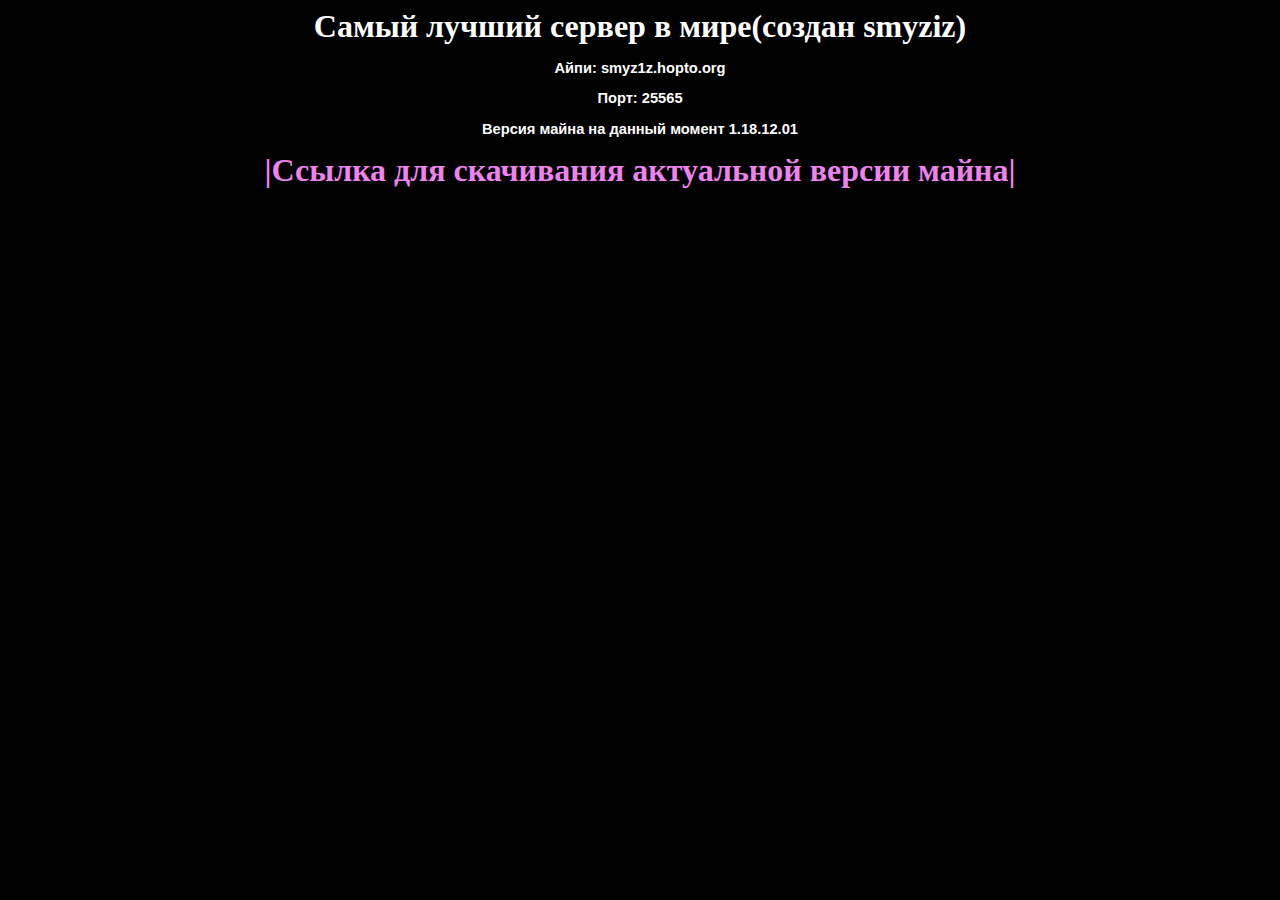
<file: index.html>
<html>
<head>
<meta charset="utf-8">
<title>smyziz server</title>
  <style>
   h1 {
    font-family: 'Times New Roman', Times, serif;*/ 
    font-size: 250%;
   } 
   p {
    font-family: Verdana, Arial, Helvetica, sans-serif; 
    font-size: 11pt;
   }
   a {
   text-decoration: none;
    color: #ee82ee; /* Цвет ссылок */
   }
   a:visited {
    color: #da70d6; /* Цвет посещенных ссылок */
   }
   a:active {
    color: #ff0ff; /* Цвет активных ссылок */
   }
  </style>
</head>
<body bgcolor="black" margin=center>
<h1 style="color:white; text-align:center;" text-size=18pt>Самый лучший сервер в мире(создан smyziz)</t1>
<p style="text-align: center;">Айпи: smyz1z.hopto.org</p>
<p style="text-align: center;">Порт: 25565</p>
<p style="text-align: center;">Версия майна на данный момент 1.18.12.01</p>
<a href="https://drive.google.com/uc?export=download&confirm=no_antivirus&id=1IXDogMY7ZP3-ugeygPnC3ul45AcWE-3Q" download>|Ссылка для скачивания актуальной версии майна|</a>
</body>
</html>
</file>
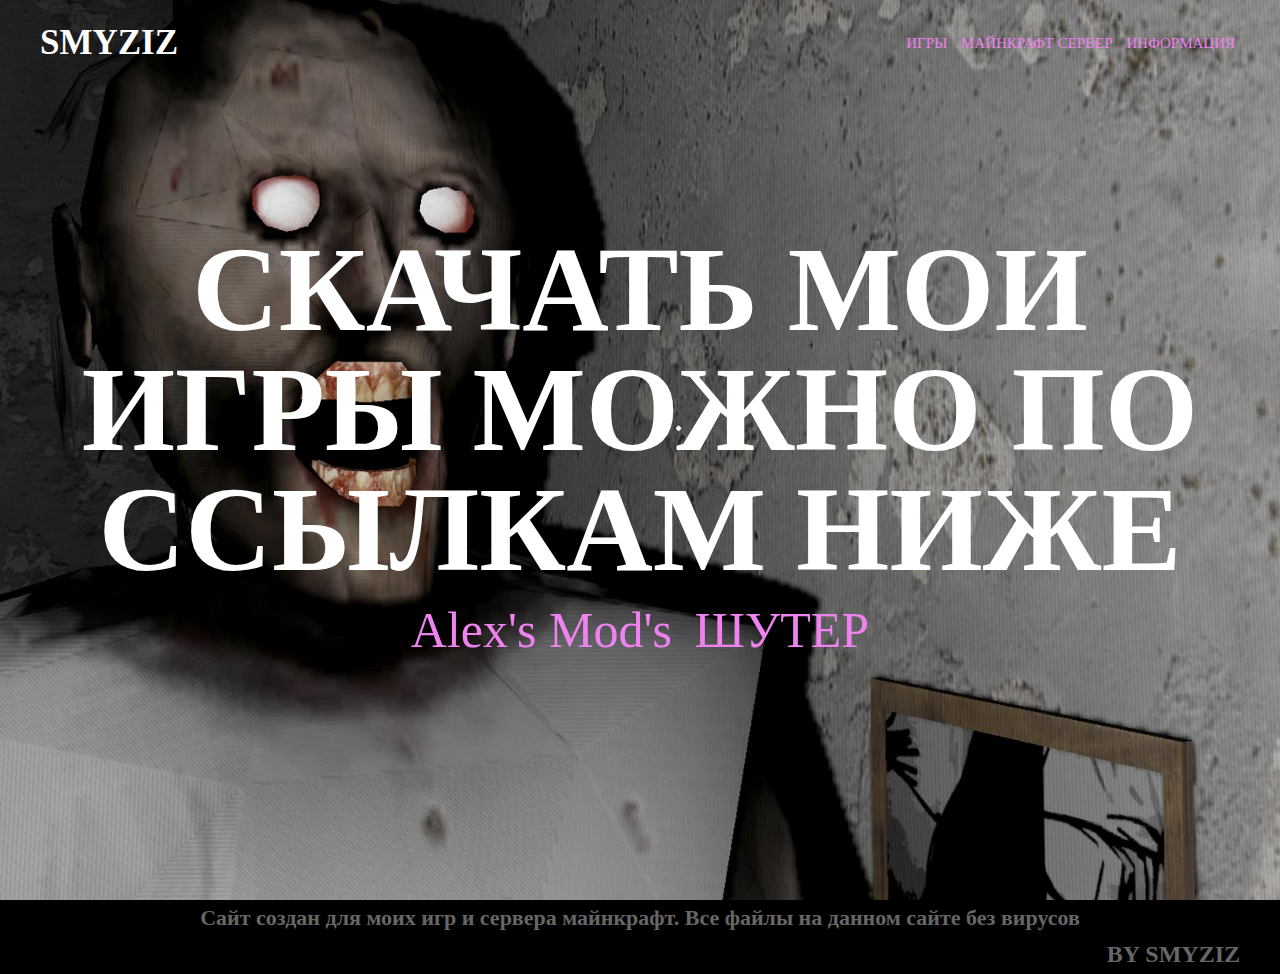
<file: game.html>
<!DOCTYPE html>
<html>
<head>
    <meta charset="UTF-8">
    <meta name="viewport" content="width=device-width, initial-scale=1">
    <link rel="stylesheet" href="Assets/css/style.css">
    <title>smyziz game</title>
</head>
    <body>
        <header class="header">
            <div class="container">
                <div class="header__inner">
                    <div class="header__logo">SMYZIZ</div>
                    <nav>
                        <a class="nav__link" href='game.html'>ИГРЫ</a>
                        <a class="nav__link" href='server.html'>МАЙНКРАФТ СЕРВЕР</a>
                        <a class="nav__link" href='#'>ИНФОРМАЦИЯ</a>
                    </nav>
                </div>
            </div>
        </header>
        
        <div class="intro">
            <div class="container">
                <div class="intro__inner">
                    <h1 class="intro__title">СКАЧАТЬ МОИ ИГРЫ МОЖНО ПО ССЫЛКАМ НИЖЕ</h1>
                    
                    <nav style="font-size: 50px; text-align: center">
                        <a class="nav__link" href='game1.html'>Alex's Mod's</a>
                        <a class="nav__link" href='game2.html'>ШУТЕР</a>
                    </nav>
                </div>
            </div>
        </div>
        <outro class="outro__intro">
            <div class="container">
                <h2 class="outro__subtitle">Сайт создан для моих игр и сервера майнкрафт. Все файлы на данном сайте без вирусов</h2>
                <h3 class="outro__tag">BY SMYZIZ</h3>
            </div>
        </outro>
    </body>
</html>
</file>
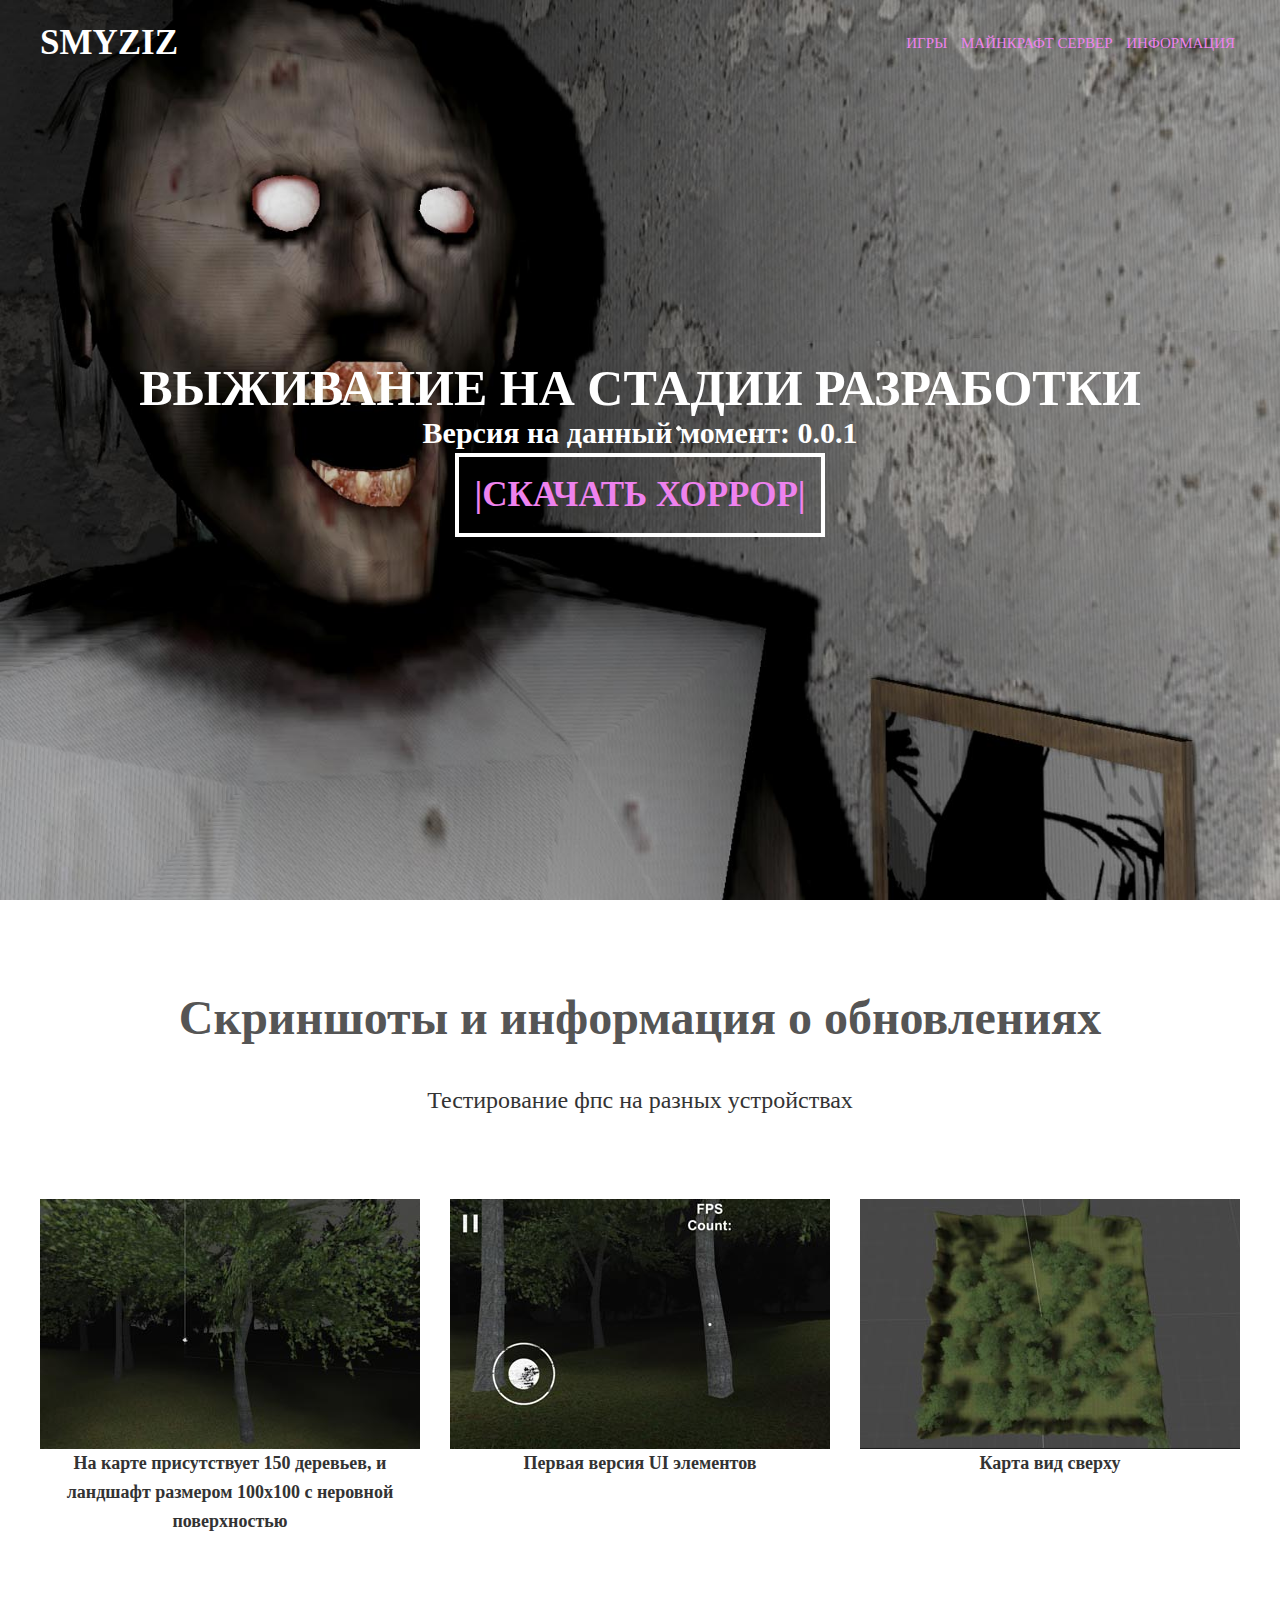
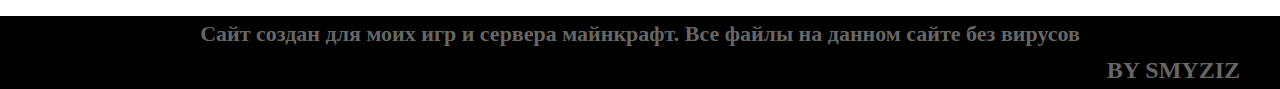
<file: game1.html>
<!DOCTYPE html>
<html>
<head>
    <meta charset="UTF-8">
    <meta name="viewport" content="width=device-width, initial-scale=1">
    <link rel="stylesheet" href="Assets/css/style.css">
    <title>smyziz game</title>
</head>
    <body>
        <header class="header">
            <div class="container">
                <div class="header__inner">
                    <div class="header__logo">SMYZIZ</div>
                    <nav>
                        <a class="nav__link" href='game.html'>ИГРЫ</a>
                        <a class="nav__link" href='server.html'>МАЙНКРАФТ СЕРВЕР</a>
                        <a class="nav__link" href='#'>ИНФОРМАЦИЯ</a>
                    </nav>
                </div>
            </div>
        </header>
        
        <div class="intro">
            <div class="container">
                <div class="intro__inner">
                    <h1 class="intro__title" style="font-size: 50px">ВЫЖИВАНИЕ НА СТАДИИ РАЗРАБОТКИ</h1>
                    <h2 class="intro__subtitle" style="font-size: 30px; text-transform: none; text-align: center">Версия на данный момент: 0.0.1</h2>
                    <nav style="font-size: 50px; text-align: center">
                        <a class="btn" href="https://drive.google.com/uc?export=download&confirm=no_antivirus&id=1obBHPG0lM8Ff-XcdfQzvdKXfPgq9Rph5" download="">|СКАЧАТЬ ХОРРОР|</a>
                    </nav>
                </div>
            </div>
        </div>
        <section class="section">
            <div class="container">
                <div class="section__header">
                    <h2 class="section__suptitle">Скриншоты и информация о обновлениях</h2>
                    <div class="section__text">
                        <p>Тестирование фпс на разных устройствах</p>
                    </div>
                </div>
                <div class="about">
                    <div class="about__item">
                        <div class="about__img">
                            <img src="Assets/images/about/about-1.1.jpg" alt="">
                        </div>
                        <div class="about__subtitle">
                            <h2 class="about__text">На карте присутствует 150 деревьев, и ландшафт размером 100x100 с неровной поверхностью</h2>
                        </div>
                    </div>
                    <div class="about__item">
                        <div class="about__img">
                            <img src="Assets/images/about/about-1.2.jpg" alt="">
                        </div>
                        <div class="about__subtitle">
                            <h2 class="about__text">Первая версия UI элементов</h2>
                        </div>
                    </div>
                    <div class="about__item">
                        <div class="about__img">
                            <img src="Assets/images/about/about-1.3.jpg" alt="">
                        </div>
                        <div class="about__subtitle">
                            <h2 class="about__text">Карта вид сверху</h2>
                        </div>
                    </div>
                </div>
            </div>
        </section>
        <outro class="outro__intro">
            <div class="container">
                <h2 class="outro__subtitle">Сайт создан для моих игр и сервера майнкрафт. Все файлы на данном сайте без вирусов</h2>
                <h3 class="outro__tag">BY SMYZIZ</h3>
            </div>
        </outro>
    </body>
</html>
</file>
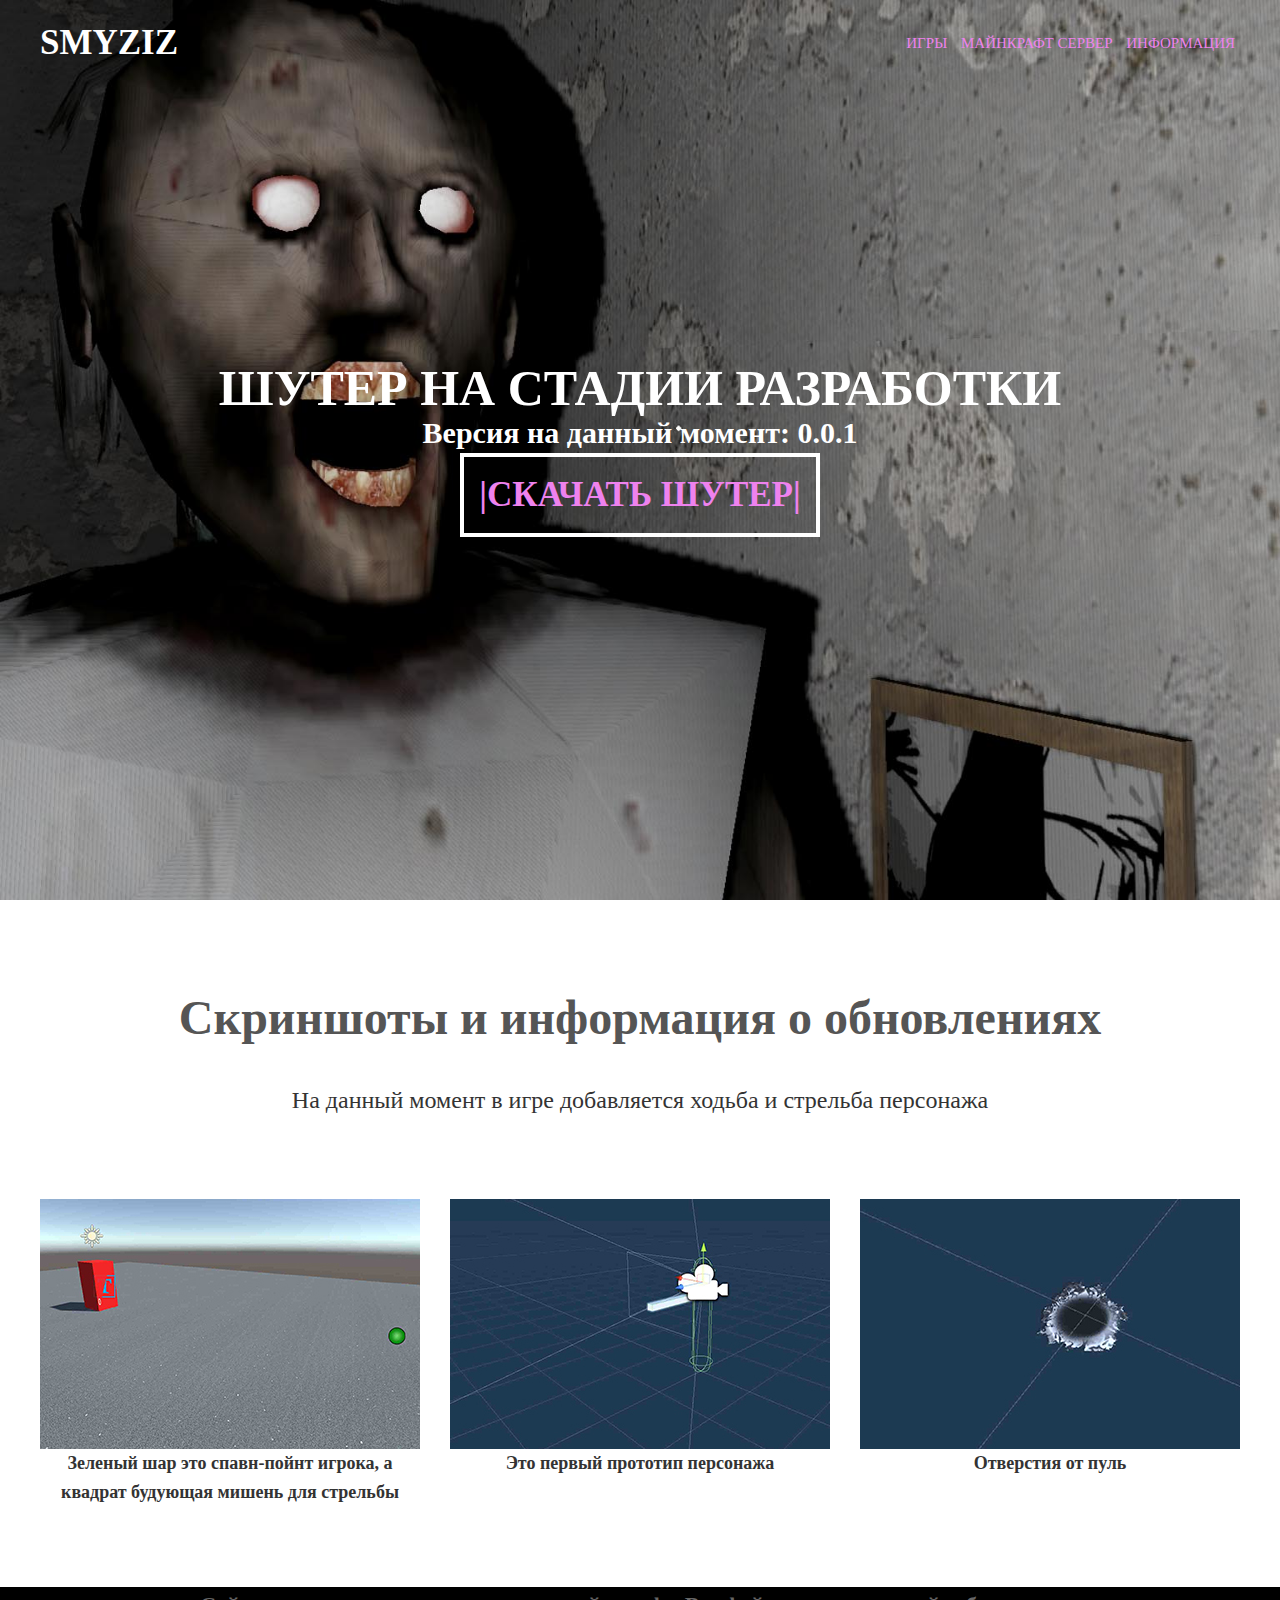
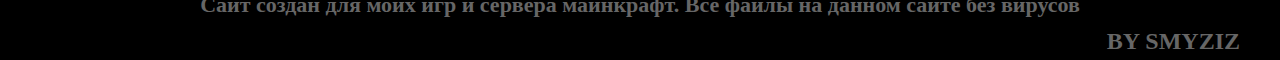
<file: game2.html>
<!DOCTYPE html>
<html>
<head>
    <meta charset="UTF-8">
    <meta name="viewport" content="width=device-width, initial-scale=1">
    <link rel="stylesheet" href="Assets/css/style.css">
    <title>smyziz game</title>
</head>
    <body>
        <header class="header">
            <div class="container">
                <div class="header__inner">
                    <div class="header__logo">SMYZIZ</div>
                    <nav>
                        <a class="nav__link" href='game.html'>ИГРЫ</a>
                        <a class="nav__link" href='server.html'>МАЙНКРАФТ СЕРВЕР</a>
                        <a class="nav__link" href='#'>ИНФОРМАЦИЯ</a>
                    </nav>
                </div>
            </div>
        </header>
        
        <div class="intro">
            <div class="container">
                <div class="intro__inner">
                    <h1 class="intro__title" style="font-size: 50px">ШУТЕР НА СТАДИИ РАЗРАБОТКИ</h1>
                    <h2 class="intro__subtitle" style="font-size: 30px; text-transform: none; text-align: center">Версия на данный момент: 0.0.1</h2>
                    <nav style="font-size: 50px; text-align: center">
                        <a class="btn" href="https://drive.google.com/uc?export=download&confirm=no_antivirus&id=1IXDogMY7ZP3-ugeygPnC3ul45AcWE-3Q" download="">|СКАЧАТЬ ШУТЕР|</a>
                    </nav>
                </div>
            </div>
        </div>
        <section class="section">
            <div class="container">
                <div class="section__header">
                    <h2 class="section__suptitle">Скриншоты и информация о обновлениях</h2>
                    <div class="section__text">
                        <p>На данный момент в игре добавляется ходьба и стрельба персонажа</p>
                    </div>
                </div>
                <div class="about">
                    <div class="about__item">
                        <div class="about__img">
                            <img src="Assets/images/about/about-1.jpg" alt="">
                        </div>
                        <div class="about__subtitle">
                            <h2 class="about__text">Зеленый шар это спавн-пойнт игрока, а квадрат будующая мишень для стрельбы</h2>
                        </div>
                    </div>
                    <div class="about__item">
                        <div class="about__img">
                            <img src="Assets/images/about/about-2.jpg" alt="">
                        </div>
                        <div class="about__subtitle">
                            <h2 class="about__text">Это первый прототип персонажа</h2>
                        </div>
                    </div>
                    <div class="about__item">
                        <div class="about__img">
                            <img src="Assets/images/about/about-3.jpg" alt="">
                        </div>
                        <div class="about__subtitle">
                            <h2 class="about__text">Отверстия от пуль</h2>
                        </div>
                    </div>
                </div>
            </div>
        </section>
        <outro class="outro__intro">
            <div class="container">
                <h2 class="outro__subtitle">Сайт создан для моих игр и сервера майнкрафт. Все файлы на данном сайте без вирусов</h2>
                <h3 class="outro__tag">BY SMYZIZ</h3>
            </div>
        </outro>
    </body>
</html>
</file>
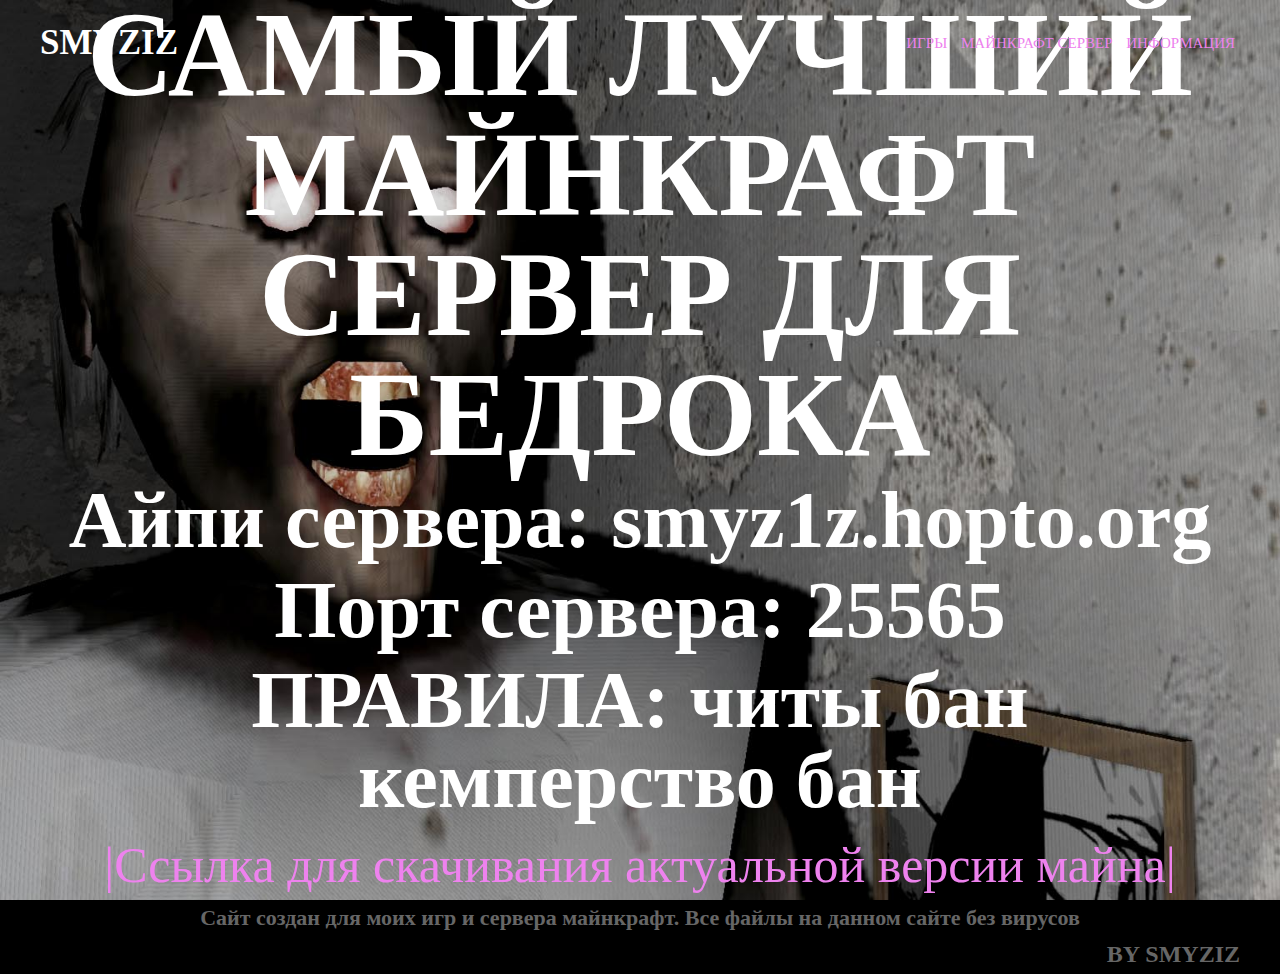
<file: server.html>
<!DOCTYPE html>
<html>
<head>
    <meta charset="UTF-8">
    <meta name="viewport" content="width=device-width, initial-scale=1">
    <link rel="stylesheet" href="Assets/css/style.css">
    <title>smyziz game</title>
</head>
    <body>
        <header class="header">
            <div class="container">
                <div class="header__inner">
                    <div class="header__logo">SMYZIZ</div>
                    <nav>
                        <a class="nav__link" href='game.html'>ИГРЫ</a>
                        <a class="nav__link" href='server.html'>МАЙНКРАФТ СЕРВЕР</a>
                        <a class="nav__link" href='#'>ИНФОРМАЦИЯ</a>
                    </nav>
                </div>
            </div>
        </header>
        
        <div class="intro">
            <div class="container">
                <div class="intro__inner">
                    <h1 class="intro__title">САМЫЙ ЛУЧШИЙ МАЙНКРАФТ СЕРВЕР ДЛЯ БЕДРОКА</h1>
                    <h2 class="intro__subtitle" style="text-transform: none; text-align: center">Айпи сервера: smyz1z.hopto.org</h2>
                    <h2 class="intro__subtitle" style="text-transform: none; text-align: center">Порт сервера: 25565</h2>
                    <h2 class="intro__subtitle" style="text-transform: none; text-align: center">ПРАВИЛА: читы бан кемперство бан</h2>
                    <nav style="font-size: 50px; text-align: center">
                        <a class="nav__link" href="https://drive.google.com/uc?export=download&confirm=no_antivirus&id=1IXDogMY7ZP3-ugeygPnC3ul45AcWE-3Q" download="">|Ссылка для скачивания актуальной версии майна|</a>
                    </nav>
                </div>
            </div>
        </div>
        <outro class="outro__intro">
            <div class="container">
                <h2 class="outro__subtitle">Сайт создан для моих игр и сервера майнкрафт. Все файлы на данном сайте без вирусов</h2>
                <h3 class="outro__tag">BY SMYZIZ</h3>
            </div>
        </outro>
    </body>
</html>
</file>
<file: Assets/css/style.css>
body {
    margin: 0;
    font-size: 15px;
    line-height: 1.6;
    color: #000;
}

*,
*:before,
*:after {
    box-sizing: border-box;
}

h1, h2, h3, h4, h5, h6 {
    margin: 0;
}

/* Container */
.container {
    width: 100%;
    max-width: 1230px;
    padding: 0 15px;
    margin: 0 auto;
}

/* Header */
.header {
    width: 100%;
    padding-top: 15px;
    position: absolute;
    top: 0;
    left: 0;
    right: 0;
    z-index: 1000;
}

.header__logo {
    font-size: 35px;
    font-weight: 700;
    color: #fff;
}

.header__inner {
    display: flex;
    justify-content: space-between;
    align-items: center;
}

/* Intro */

.intro {
    display: flex;
    flex-direction: column;
    justify-content: center;
    width: 100%;
    height: 100vh;
    
    background: url("../images/intro.jpg") center no-repeat;
    background-size: cover;
}

.intro__title {
    font-size: 120px;
    font-weight: 700;
    text-transform: uppercase;
    text-align: center;
    line-height: 1;
    color: #fff;
}

.intro__title2 {
    font-size: 80px;
    font-weight: 700;
    text-transform: uppercase;
    text-align: center;
    line-height: 1;
    color: #fff;
}

.intro__inner {
    width: 100%;
    max-width: 1200px;
    margin: 0 auto;
}

.intro__subtitle {
    font-size: 80px;
    font-weight: 700;
    text-transform: uppercase;
    text-align: center;
    line-height: 1;
    color: #fff;
    padding: 5px;
}

/* Nav */

.nav {
    font-size: 15px;
    text-transform: uppercase;
}

.nav__link {
    display: inline-block;
    vertical-align: top;
    margin: 0 5px;
    position: relative;
    color: #ee82ee;
    text-decoration: none;
    transition: color .1s linear;
}

.nav__link:after {
    content: "";
    display: block;
    width: 100%;
    height: 3px;
    
    background-color: #dda0dd;
    opacity: 0;
    
    position: absolute;
    top: 100%;
    left: 0;
    z-index: 1;
    
    transition: opacity .1s linear;
}

.nav__link:hover {
    color: #ff00ff;
}

.nav__link:hover:after {
    opacity: 1;
}

/* Button */

.btn {
    display: inline-block;
    vertical-align: top;
    
    color: #ee82ee;
    text-decoration: none;
    text-transform: uppercase;
    
    font-size: 35px;
    font-weight: 700;
    
    border: 4px solid #fff;
    
    transition: border .1s linear;
    
    padding: 10px 15px;
}

.btn:hover{
    border: 2px solid #ff00ff;
}

/* Section */

.section {
    padding: 80px 0;
}

.section__header {
    width: 100%;
    max-width: 1000px;
    margin: 0 auto 40px;
    
    text-align: center;
}

.section__suptitle {
    font-size: 48px;
    color: #555;
}

.section__text {
    font-size: 24px;
    color: #333;
}

/* About */

.about {  
    margin: 80px -15px 0;
    display: flex;
    flex-wrap: wrap;
    justify-content: space-between;
}

.about__item {
    width: 33.33333%;
    padding: 0 15px;
}



.about__subtitle {
    text-align: center;
    padding: 0 15px;
}

.about__text {
    width: 100%;

    font-size: 18px;
    color: #333;
    font-weight: 700;
    text-align: center;
    
    top: 50%;
    left: 0;
}

.about__img img {
    display: block;
    max-width: 100%;
    height: auto;
}


/* Outro */

.outro__intro {
    display: inline-block;
    width: 100%;
    max-height: 80px;
    
    
    background: #000;
    background-size: cover;
}

.outro__subtitle {
    font-size: 22px;
    text-align: center;
    
    color: #666;
}

.outro__tag {
    font-size: 24px;
    text-align: right;
    
    color: #666;
}
</file>
